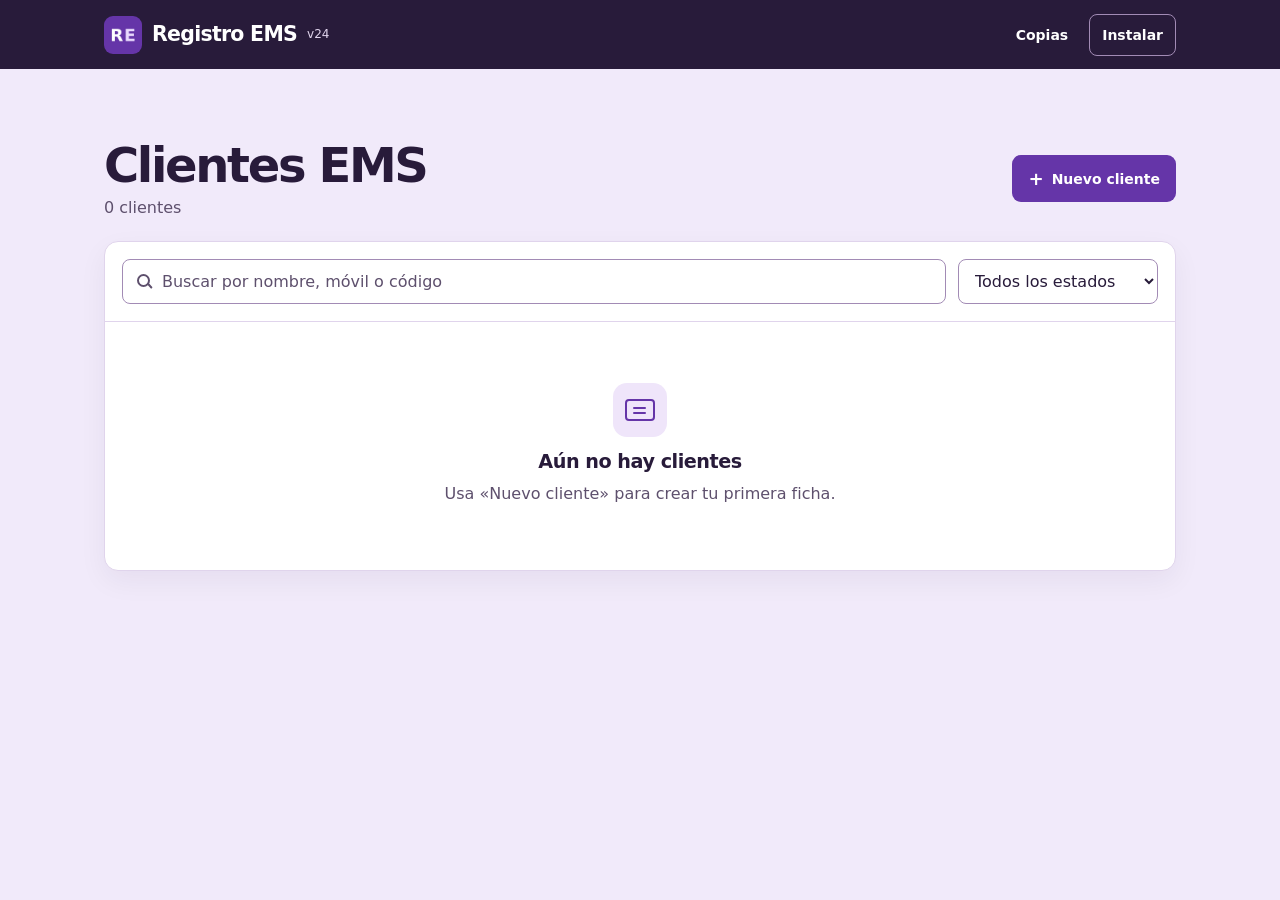
<file: index.html>
<!doctype html>
<html lang="es">
<head>
  <meta charset="utf-8">
  <meta name="viewport" content="width=device-width, initial-scale=1, viewport-fit=cover">
  <meta name="theme-color" content="#281b3a">
  <meta name="description" content="Fichas de clientes, historial de sesiones e intensidades de EMS de ImpulsaFit.">
  <title>Registro EMS</title>
  <link rel="manifest" href="./manifest.webmanifest">
  <link rel="icon" type="image/png" href="./icon-192.png?v=7">
  <link rel="apple-touch-icon" href="./apple-touch-icon.png?v=7">
  <link rel="stylesheet" href="./app.css">
  <script type="module" src="./app.js"></script>
</head>
<body>
  <header class="topbar">
    <div class="topbar-inner">
      <div class="brand">
        <img class="brand-mark" src="./icon-192.png?v=7" alt="" width="38" height="38">
        <span>Registro EMS</span>
        <small class="brand-version" id="app-version">v24</small>
      </div>
      <nav aria-label="Herramientas">
        <button class="top-action" id="backups-button" type="button">Copias</button>
        <button class="top-action install-action" id="install-button" type="button">Instalar</button>
      </nav>
    </div>
  </header>

  <main class="page">
    <div class="page-heading">
      <div>
        <h1>Clientes EMS</h1>
        <p class="client-count" id="client-count" aria-live="polite">Cargando fichas…</p>
      </div>
      <button class="button primary new-button" id="new-client" type="button" disabled>
        <span aria-hidden="true">+</span> Nuevo cliente
      </button>
    </div>

    <section class="directory" aria-label="Listado de clientes">
      <div class="tools">
        <label class="search">
          <span class="sr-only">Buscar clientes</span>
          <span class="search-icon" aria-hidden="true"></span>
          <input id="search" type="search" placeholder="Buscar por nombre, móvil o código">
        </label>
        <label class="status-filter">
          <span class="sr-only">Filtrar por estado</span>
          <select id="status-filter"><option value="">Todos los estados</option></select>
        </label>
      </div>

      <div class="directory-head" id="directory-head" aria-hidden="true" hidden>
        <span>Cliente</span><span>Móvil</span><span>Objetivo</span><span>Estado</span><span></span>
      </div>
      <ul class="client-list" id="client-list" aria-label="Fichas de clientes" hidden></ul>
      <p class="client-list-hint" id="client-list-hint" hidden>Mantén pulsada una ficha para eliminar el cliente.</p>

      <div class="empty" id="empty-state" hidden>
        <span class="card-icon" aria-hidden="true"></span>
        <h2 id="empty-title">Aún no hay clientes</h2>
        <p id="empty-text">Usa «Nuevo cliente» para crear tu primera ficha.</p>
        <button class="button secondary" id="clear-filters" type="button" hidden>Quitar filtros</button>
      </div>
      <p class="directory-error" id="directory-error" role="alert" hidden></p>
    </section>
    <p class="feedback" id="feedback" role="status"></p>
    <div class="routine-inbox-notice" id="routine-inbox-notice" hidden><p>Hay una rutina de Impulsagen pendiente de asignar.</p><button class="button primary" id="choose-routine-client" type="button">Elegir cliente</button></div>
    <noscript><p>Activa JavaScript para gestionar tus fichas.</p></noscript>
  </main>

  <dialog id="client-dialog" aria-labelledby="client-dialog-title">
    <form id="client-form">
      <div class="dialog-heading">
        <h2 id="client-dialog-title">Nuevo cliente</h2>
        <p class="dialog-caption" id="client-meta">Introduce los datos de la ficha.</p>
      </div>
      <div class="fields">
        <label for="client-name">Nombre y apellidos</label>
        <input id="client-name" name="name" type="text" autocomplete="off" maxlength="100" required>

        <label for="client-phone">Móvil / WhatsApp</label>
        <input id="client-phone" name="phone" type="tel" autocomplete="off" placeholder="+34…" maxlength="50" required>

        <div class="field-row">
          <div>
            <label for="client-goal">Objetivo principal <small>Opcional</small></label>
            <select id="client-goal" name="goal"><option value="">Por definir</option></select>
          </div>
          <div>
            <label for="client-status">Estado</label>
            <select id="client-status" name="status" required></select>
          </div>
        </div>

        <label for="client-notes">Notas de alta <small>Opcional</small></label>
        <textarea id="client-notes" name="notes" rows="3" maxlength="2000"></textarea>
      </div>
      <p class="form-error" id="client-error" role="alert" hidden></p>
      <div class="dialog-actions">
        <button class="button secondary" id="cancel-client" type="button">Cancelar</button>
        <button class="button primary" id="save-client" type="submit">Guardar cliente</button>
      </div>
    </form>
  </dialog>

  <dialog class="client-actions" id="client-actions" aria-labelledby="client-actions-title" aria-describedby="client-actions-description">
    <div class="dialog-heading">
      <h2 id="client-actions-title">Eliminar cliente</h2>
      <p class="dialog-caption" id="client-actions-name"></p>
    </div>
    <p id="client-actions-description">Se eliminarán la ficha del cliente y todas sus sesiones e intensidades.</p>
    <p class="form-error" id="client-delete-error" role="alert" hidden></p>
    <div class="dialog-actions">
      <button class="button secondary" id="cancel-client-delete" type="button" autofocus>Cancelar</button>
      <button class="button delete-client" id="confirm-client-delete" type="button">Eliminar</button>
    </div>
  </dialog>

  <dialog class="ems-dialog" id="ems-dialog" aria-labelledby="ems-title">
    <div class="dialog-heading">
      <h2 id="ems-title">Sesiones EMS</h2>
      <p class="dialog-caption ems-client" id="ems-client"></p>
      <p class="dialog-caption ems-routine-name" id="ems-routine-name" hidden></p>
    </div>

    <section id="ems-overview" aria-labelledby="ems-history-title">
      <button class="button primary inbox-start" id="new-photo-session" type="button">Fotos de la sesión</button>
      <p class="training-help">Guarda las fotos ahora o añádelas juntas al terminar. Revisa los valores cuando estés tranquilo.</p>
      <div id="ems-drafts"></div>
      <div class="ems-history-heading">
        <h3 id="ems-history-title">Sesiones</h3>
      </div>
      <p class="ems-empty" id="ems-empty">Aún no hay sesiones guardadas.</p>
      <ul class="ems-history" id="ems-history"></ul>
      <p class="ems-history-hint" id="ems-history-hint" hidden>Mantén pulsada una fecha para eliminar la sesión.</p>
      <p class="feedback" id="ems-feedback" role="status"></p>
      <details class="ems-more-options"><summary>Más opciones</summary><div class="training-cycle-card" id="training-cycle-card"></div><div class="training-actions"><button class="button secondary" id="new-ems-session" type="button">Registro manual</button><button class="button secondary" id="open-training-cycle" type="button">Plan de cuatro semanas</button><button class="button secondary" id="open-training-report" type="button">Ver evolución</button></div></details>
      <div class="dialog-actions">
        <button class="button secondary" id="close-ems" type="button">Volver a clientes</button>
      </div>
    </section>

    <form id="ems-form" hidden>
      <p class="ems-autosave" id="ems-autosave" role="status">Preparando borrador…</p>
      <div class="stored-photo-actions" id="stored-photo-actions" hidden><p>Revisa la foto y sus valores. Al guardar confirmas este registro.</p><button class="button secondary" id="read-stored-photo" type="button">Leer de nuevo esta foto</button></div>
      <p class="training-session-label" id="training-session-label"></p>
      <label class="ems-field training-recovery"><span>Cómo llega hoy</span><select id="training-recovery"><option value="">Comprobar recuperación</option><option value="good">Recuperado, sin molestias</option><option value="tired">Fatiga o recuperación incompleta</option><option value="discomfort">Molestias o malestar por valorar</option></select></label>
      <div class="ems-controls">
        <label class="ems-field">
          <span>Fecha de sesión</span>
          <input id="ems-date" type="date" required>
        </label>
        <label class="ems-field">
          <span>Bloque</span>
          <select id="ems-block"></select>
        </label>
      </div>
      <p class="training-parameters" id="training-block-parameters"></p>
      <section class="training-loads" id="training-loads" hidden><details><summary>Ejercicios y cargas de este bloque</summary><div id="training-exercises"></div></details><button class="button secondary" id="confirm-training-loads" type="button">Confirmar mismas cargas de la rutina</button><p class="training-help">Las cargas anteriores son referencias hasta que las confirmes o edites.</p></section>
      <section class="ems-rounds" id="ems-rounds" aria-label="Registro por vueltas" hidden>
        <div class="ems-controls">
          <label class="ems-field">
            <span>Vueltas del bloque</span>
            <input id="ems-round-count" type="number" inputmode="numeric" min="1" max="100" step="1">
          </label>
          <label class="ems-field">
            <span>Vuelta que registras</span>
            <select id="ems-round"></select>
          </label>
        </div>
        <p id="ems-round-summary" role="status"></p>
      </section>
      <div class="training-quick-actions"><p id="training-reference"></p><div class="training-actions"><button class="button secondary" id="copy-ems-values" type="button">Mismos mA</button><button class="button secondary" id="review-ems-values" type="button" hidden>Confirmar valores de la foto</button><button class="button secondary" id="next-ems-record" type="button">Siguiente vuelta</button></div><p class="training-help" id="training-record-status" role="status"></p></div>
      <div class="ems-scan">
        <div class="ems-photo-actions">
          <button class="button primary" id="ems-take-photo" type="button">Hacer foto</button>
          <button class="button secondary" id="ems-choose-photo" type="button">Elegir foto</button>
        </div>
        <input id="ems-camera-file" type="file" accept="image/*" capture="environment" hidden>
        <input id="ems-photo-file" type="file" accept="image/*" hidden>
        <p class="ems-scan-status" id="ems-scan-status" role="status"></p>
        <label class="ems-field ems-scan-rows" id="ems-scan-rows" hidden>
          <span>Fila del cliente, de arriba abajo</span>
          <select id="ems-scan-row"></select>
        </label>
      </div>
      <details class="ems-photo-reference" id="ems-photo-reference" open hidden>
        <summary>Foto del bloque para revisar los valores</summary>
        <img id="ems-photo-reference-image" alt="Recorte de los canales y del máster del bloque seleccionado">
        <p>Comprueba los valores y completa los campos pendientes antes de guardar la sesión.</p>
      </details>
      <div class="ems-master" id="ems-master-field"></div>
      <h3 class="ems-channels-heading">Canales</h3>
      <div class="ems-channels" id="ems-channels"></div>
      <div class="ems-block-actions" role="group" aria-label="Acciones del registro seleccionado">
        <button class="button secondary" id="reset-ems-values" type="button" disabled>Reset valores</button>
      </div>
      <details class="training-response"><summary>Respuesta de este bloque</summary><div class="training-fields"><div class="ems-controls">
        <label class="ems-field"><span>Percepción de corriente</span><select id="training-perception"><option value="">Sin valorar</option><option value="low">Por debajo del objetivo individual</option><option value="adequate">Adecuada</option><option value="high">Excesiva</option></select></label>
        <label class="ems-field"><span>Ejecución</span><select id="training-technique"><option value="">Sin valorar</option><option value="good">Trabajo completado correctamente</option><option value="limited">Dificultad para ejecutar</option></select></label>
      </div><label class="ems-field"><span>Sensación de corriente · 0 a 10, opcional</span><input id="training-sensation" type="number" min="0" max="10" step="0.5"></label><details><summary>Percepción por zona</summary><div class="training-zone-fields" id="training-zones"></div></details></div></details>
      <aside class="training-suggestion" id="training-suggestion" aria-live="polite"></aside>
      <label class="ems-field training-notes"><span>Notas de la sesión · opcional</span><textarea id="training-notes" rows="2" maxlength="2000"></textarea></label>
      <details class="ems-extra-options" id="ems-extra-options"><summary>Cargas y seguimiento · opcional</summary><div id="ems-extra-fields"></div></details>
      <p class="form-error" id="ems-error" role="alert" hidden></p>
      <div class="dialog-actions">
        <button class="button secondary" id="cancel-ems-session" type="button">Volver</button>
        <button class="button primary" id="save-ems-session" type="submit">Guardar sesión</button>
        <button class="button primary" id="finish-ems-session" type="submit">Guardar y ver informe</button>
      </div>
    </form>
  </dialog>

  <dialog class="ems-session-actions" id="ems-session-actions" aria-labelledby="ems-session-actions-title" aria-describedby="ems-session-actions-description">
    <div class="dialog-heading">
      <h2 id="ems-session-actions-title">Eliminar sesión</h2>
      <p class="dialog-caption" id="ems-session-actions-date"></p>
    </div>
    <p id="ems-session-actions-description">Se eliminarán las fotos, el borrador y los valores de esta sesión.</p>
    <p class="form-error" id="ems-delete-error" role="alert" hidden></p>
    <div class="dialog-actions">
      <button class="button secondary" id="cancel-ems-delete" type="button" autofocus>Cancelar</button>
      <button class="button ems-delete-session" id="confirm-ems-delete" type="button">Eliminar</button>
    </div>
  </dialog>

  <dialog class="ems-photo-dialog" id="ems-photo-dialog" aria-labelledby="ems-photo-title" aria-describedby="ems-photo-guide">
    <div class="dialog-heading">
      <h2 id="ems-photo-title">Recortar foto</h2>
      <p class="dialog-caption" id="ems-photo-guide">Arrastra sobre la imagen para quedarte con los nombres de los diez canales, sus valores y el máster de una sola fila.</p>
    </div>
    <canvas id="ems-photo-view" class="ems-photo-view" role="img" aria-label="Foto de Wiems PRO con el recorte actual" hidden></canvas>
    <p class="ems-scan-status" id="ems-photo-status" role="status"></p>
    <details class="ems-photo-adjust">
      <summary>Ajustar los bordes del recorte</summary>
      <div class="ems-photo-edges">
        <label class="ems-field"><span>Izquierdo</span><input id="ems-photo-left" type="range" min="0" max="100" value="0" aria-label="Borde izquierdo del recorte"></label>
        <label class="ems-field"><span>Derecho</span><input id="ems-photo-right" type="range" min="0" max="100" value="100" aria-label="Borde derecho del recorte"></label>
        <label class="ems-field"><span>Superior</span><input id="ems-photo-top" type="range" min="0" max="100" value="0" aria-label="Borde superior del recorte"></label>
        <label class="ems-field"><span>Inferior</span><input id="ems-photo-bottom" type="range" min="0" max="100" value="100" aria-label="Borde inferior del recorte"></label>
      </div>
    </details>
    <div class="dialog-actions">
      <button class="button secondary" id="ems-photo-reset" type="button">Foto completa</button>
      <button class="button secondary" id="ems-photo-cancel" type="button">Cancelar</button>
      <button class="button primary" id="ems-photo-read" type="button" disabled>Leer valores</button>
    </div>
  </dialog>

  <dialog id="backups-dialog" aria-labelledby="backups-title">
    <div class="dialog-heading">
      <h2 id="backups-title">Copias de seguridad</h2>
      <p class="dialog-caption">Incluye las fichas, valores, fotos guardadas y borradores de este dispositivo. Usa una copia para trasladarlos a otro.</p>
    </div>
    <div class="backup-actions">
      <button class="button secondary" id="export-backup" type="button">Descargar copia</button>
      <button class="button secondary" id="choose-backup" type="button">Elegir copia para restaurar</button>
      <input type="file" id="backup-file" hidden>
    </div>
    <p class="backup-summary" id="backup-summary" role="status" hidden></p>
    <p class="form-error" id="backup-error" role="alert" hidden></p>
    <div class="dialog-actions">
      <button class="button secondary" id="close-backups" type="button">Cerrar</button>
      <button class="button primary" id="restore-backup" type="button" hidden>Restaurar copia</button>
    </div>
  </dialog>

  <dialog id="install-dialog" aria-labelledby="install-title">
    <div class="dialog-heading">
      <h2 id="install-title">Instalar Registro EMS</h2>
      <p class="dialog-caption" id="install-instructions"></p>
    </div>
    <form method="dialog" class="dialog-actions">
      <button class="button primary">Entendido</button>
    </form>
  </dialog>
</body>
</html>
</file>
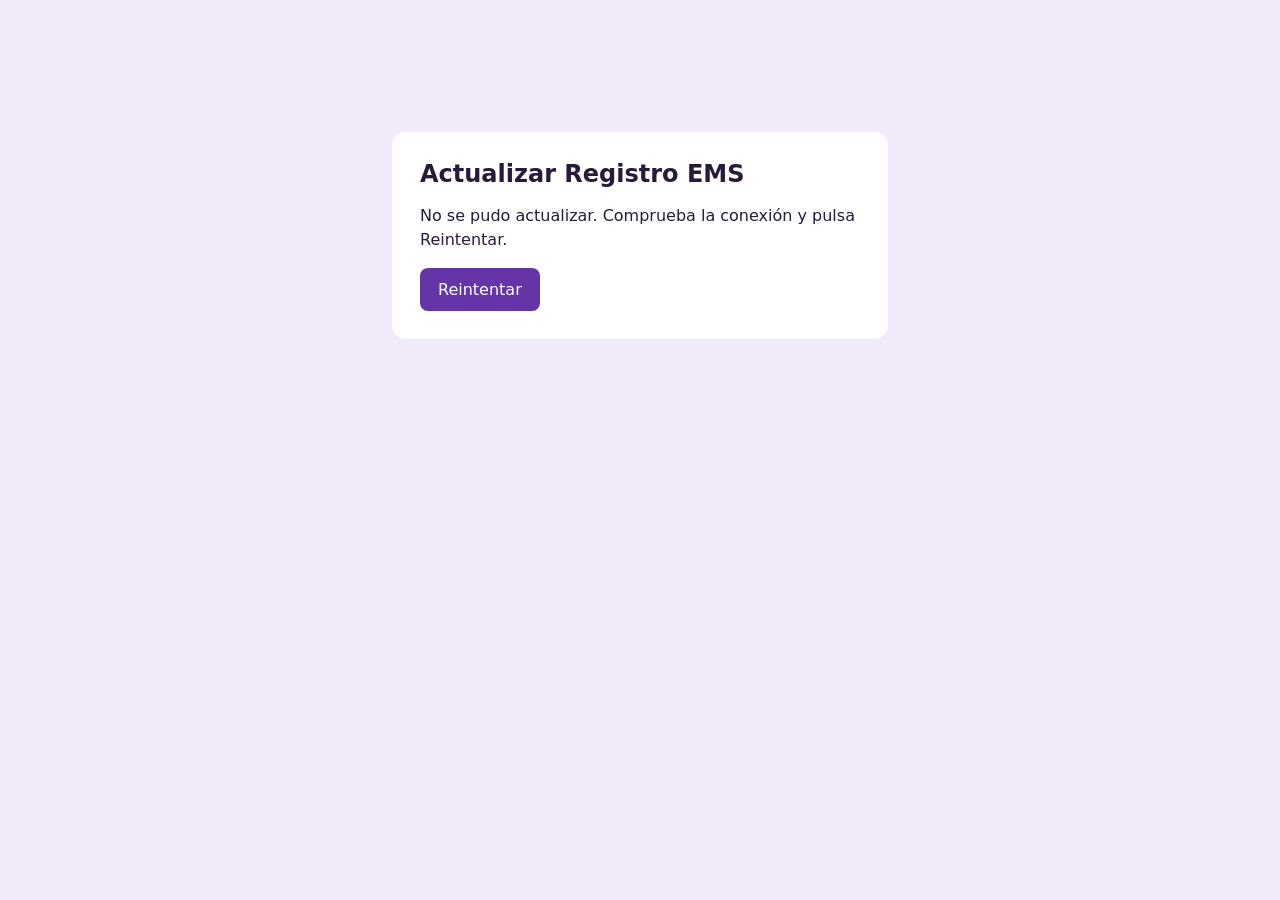
<file: actualizar.html>
<!doctype html>
<html lang="es">
<head>
  <meta charset="utf-8">
  <meta name="viewport" content="width=device-width, initial-scale=1">
  <meta name="theme-color" content="#281b3a">
  <title>Actualizar Registro EMS</title>
  <style>
    body { margin: 0; padding: 24px; font-family: Inter, system-ui, sans-serif; color: #281b3a; background: #f1eafa; }
    main { max-width: 440px; margin: 12vh auto; padding: 28px; border-radius: 14px; background: white; }
    h1 { font-size: 1.5rem; margin-top: 0; }
    p { line-height: 1.5; }
    button { padding: 12px 18px; border: 0; border-radius: 8px; font: inherit; color: white; background: #6535a8; cursor: pointer; }
  </style>
</head>
<body>
  <main>
    <h1>Actualizar Registro EMS</h1>
    <p id="status" role="status">Preparando la nueva versión…</p>
    <button id="retry" type="button" hidden>Reintentar</button>
  </main>
  <script type="module">
    const status = document.getElementById("status");
    const retry = document.getElementById("retry");

    async function update() {
      retry.hidden = true;
      status.textContent = "Descargando la nueva versión. La app se abrirá al terminar…";
      try {
        if (!("serviceWorker" in navigator)) {
          location.replace("./");
          return;
        }
        const registration = await navigator.serviceWorker.register("./sw.js?v=24", { updateViaCache: "none" });
        const worker = registration.installing ?? registration.waiting ?? registration.active;
        if (!worker) throw new Error("No se pudo iniciar la actualización.");
        await new Promise((resolve, reject) => {
          const deadline = setTimeout(() => finish(new Error("La actualización está tardando demasiado.")), 45000);
          function finish(failure) {
            clearTimeout(deadline);
            worker.removeEventListener("statechange", check);
            if (failure) reject(failure);
            else resolve();
          }
          function check() {
            if (worker.state === "installed") worker.postMessage({ type: "ACTIVATE_UPDATE" });
            if (worker.state === "activated") finish();
            if (worker.state === "redundant") finish(new Error("No se pudo completar la actualización."));
          }
          worker.addEventListener("statechange", check);
          check();
        });
        location.replace("./");
      } catch {
        status.textContent = "No se pudo actualizar. Comprueba la conexión y pulsa Reintentar.";
        retry.hidden = false;
      }
    }

    retry.addEventListener("click", () => { void update(); });
    void update();
  </script>
</body>
</html>
</file>
<file: app.css>
:root {
  color-scheme: light;
  --ink: #281b3a;
  --muted: #5e506d;
  --line: #e0d4ec;
  --control-line: #a28bb5;
  --surface: #fff;
  --page: #f1eafa;
  --accent: #6535a8;
  --accent-hover: #542990;
  --accent-soft: #efe5fa;
  --focus: #743abb;
  font-family: Inter, system-ui, -apple-system, "Segoe UI", sans-serif;
}

* { box-sizing: border-box; }
[hidden] { display: none !important; }
body { margin: 0; color: var(--ink); background: var(--page); }
button, input, select, textarea { font: inherit; }
button { cursor: pointer; }
button:disabled { opacity: .55; cursor: default; }
button:focus-visible, input:focus-visible, select:focus-visible, textarea:focus-visible {
  outline: 3px solid var(--focus);
  outline-offset: 2px;
}
.sr-only {
  position: absolute;
  width: 1px;
  height: 1px;
  padding: 0;
  margin: -1px;
  overflow: hidden;
  clip-path: inset(50%);
  white-space: nowrap;
}

.topbar { background: var(--ink); color: #fff; }
.topbar-inner {
  max-width: 1120px;
  margin: auto;
  padding: 0 24px;
  min-height: 69px;
  display: flex;
  justify-content: space-between;
  align-items: center;
  gap: 16px;
}
.brand {
  display: inline-flex;
  align-items: center;
  gap: 10px;
  min-width: 0;
  font-size: 1.28rem;
  font-weight: 760;
  letter-spacing: -.035em;
  line-height: 1.12;
}
.brand-mark {
  display: block;
  flex: none;
  border-radius: 9px;
}
.brand-version { color: #e0d4ec; font-size: .75rem; font-weight: 500; letter-spacing: 0; }
.topbar nav { display: flex; align-items: center; gap: 8px; }
.top-action {
  min-height: 42px;
  border-radius: 8px;
  padding: 0 12px;
  border: 1px solid transparent;
  background: transparent;
  color: #fff;
  font-size: .875rem;
  font-weight: 650;
}
.top-action:hover { background: #423053; }
.top-action:focus-visible { outline-color: #d7b9ff; }
.install-action { border-color: var(--control-line); }

.page {
  max-width: 1120px;
  margin: 0 auto;
  padding: clamp(32px, 6vw, 71px) 24px 48px;
}
.page-heading {
  display: flex;
  align-items: center;
  justify-content: space-between;
  gap: 16px;
  margin: 0 0 24px;
}
h1, h2, p { margin: 0; }
h1 {
  font-size: clamp(2rem, 5.5vw, 3rem);
  line-height: 1.05;
  letter-spacing: -.049em;
}
.client-count { margin-top: 8px; color: var(--muted); }
.button {
  display: inline-flex;
  justify-content: center;
  align-items: center;
  gap: 8px;
  border: 1px solid transparent;
  border-radius: 9px;
  min-height: 44px;
  padding: 8px 15px;
  font-weight: 700;
  font-size: .875rem;
  color: var(--ink);
}
.primary { background: var(--accent); color: var(--surface); }
.primary:hover:not(:disabled) { background: var(--accent-hover); }
.secondary { background: var(--surface); border-color: var(--control-line); }
.secondary:hover:not(:disabled) { background: var(--accent-soft); }
.new-button { white-space: nowrap; min-height: 47px; }
.new-button span { font-size: 1.3em; line-height: 1; }

.directory {
  background: var(--surface);
  border: 1px solid var(--line);
  border-radius: 14px;
  box-shadow: 0 10px 28px rgb(40 27 58 / .055);
  overflow: hidden;
}
.tools {
  display: grid;
  grid-template-columns: minmax(0, 1fr) auto;
  gap: 12px;
  padding: 17px;
  border-bottom: 1px solid var(--line);
}
.search { position: relative; }
input:not([type="file"]), select, textarea {
  width: 100%;
  min-width: 0;
  border: 1px solid var(--control-line);
  border-radius: 8px;
  background: var(--surface);
  color: var(--ink);
  min-height: 45px;
  padding: 8px 12px;
}
input::placeholder, textarea::placeholder { color: var(--muted); opacity: 1; }
.search input { padding-left: 39px; }
.search-icon {
  position: absolute;
  top: 15px;
  left: 15px;
  width: 13px;
  height: 13px;
  border: 2px solid var(--muted);
  border-radius: 50%;
  pointer-events: none;
}
.search-icon::after {
  content: "";
  position: absolute;
  width: 6px;
  height: 2px;
  background: var(--muted);
  left: 8px;
  top: 9px;
  transform: rotate(48deg);
  border-radius: 1px;
}
.status-filter select { padding-right: 25px; }
.client-list { list-style: none; margin: 0; padding: 0; }
.directory-head, .client-row {
  display: grid;
  grid-template-columns: minmax(145px, 1.55fr) minmax(112px, 1fr) minmax(117px, 1.12fr) minmax(76px, .62fr) 67px;
  align-items: center;
  gap: 12px;
  padding: 12px 17px;
}
.directory-head {
  background: var(--page);
  color: var(--muted);
  font-weight: 700;
  font-size: .76rem;
}
.client-row {
  position: relative;
  border-top: 1px solid var(--line);
  min-height: 70px;
  font-size: .875rem;
  overflow-wrap: anywhere;
  user-select: none;
  -webkit-user-select: none;
  -webkit-touch-callout: none;
}
.client-row:hover { background: #faf7fd; }
.client-name {
  display: block;
  padding: 0;
  border: 0;
  background: transparent;
  color: var(--accent);
  font-size: .96rem;
  font-weight: 700;
  text-align: left;
  overflow-wrap: anywhere;
  touch-action: pan-y;
}
.client-name::after { content: ""; position: absolute; inset: 0; }
.client-name:hover { text-decoration: underline; text-underline-offset: .16em; }
.client-code { display: block; margin-top: 4px; font-size: .76rem; color: var(--muted); }
.state-pill {
  justify-self: start;
  display: inline-block;
  padding: 4px 9px;
  border-radius: 999px;
  font-size: .75rem;
  font-weight: 720;
  white-space: nowrap;
}
.state-pill[data-state="Activo"] { background: #def4ee; color: #1e594b; }
.state-pill[data-state="En pausa"] { background: #fbefda; color: #74520f; }
.state-pill[data-state="Baja"] { background: #e8edf0; color: #46565f; }
.edit-button { position: relative; z-index: 1; min-height: 39px; padding: 6px 8px; }
.client-list-hint { padding: 0 17px 14px; color: var(--muted); font-size: .875rem; }
.client-actions { width: min(430px, calc(100% - 28px)); }
.client-actions > p { line-height: 1.5; }
.delete-client { background: #892127; color: #fff; }
.delete-client:hover { background: #701b20; }

.empty { display: grid; justify-items: center; gap: 9px; padding: 61px 22px 64px; text-align: center; }
.empty h2 { font-size: 1.2rem; letter-spacing: -.025em; }
.empty p, .dialog-caption { color: var(--muted); line-height: 1.45; }
.empty .button { margin-top: 4px; }
.card-icon {
  position: relative;
  width: 54px;
  height: 54px;
  border-radius: 14px;
  background: var(--accent-soft);
  margin-bottom: 4px;
}
.card-icon::before {
  content: "";
  position: absolute;
  inset: 16px 12px;
  border: 2px solid var(--accent);
  border-radius: 4px;
}
.card-icon::after {
  content: "";
  position: absolute;
  width: 13px;
  height: 2px;
  left: 20px;
  top: 24px;
  border-radius: 1px;
  background: var(--accent);
  box-shadow: 0 5px 0 var(--accent);
}
.feedback { color: #27564d; margin-top: 12px; font-size: .875rem; }
.directory-error { color: #892127; padding: 18px; }

dialog {
  border: 1px solid var(--line);
  border-radius: 14px;
  width: min(530px, calc(100% - 28px));
  max-height: calc(100dvh - 28px);
  padding: 23px;
  background: var(--surface);
  color: var(--ink);
  box-shadow: 0 20px 70px rgb(40 27 58 / .24);
  overflow-y: auto;
}
dialog::backdrop { background: rgb(40 27 58 / .52); }
.dialog-heading { display: grid; gap: 6px; margin-bottom: 20px; }
.dialog-heading h2 { font-size: 1.6rem; line-height: 1.12; letter-spacing: -.035em; }
.dialog-caption { font-size: .92rem; }
.fields label { display: block; font-size: .875rem; font-weight: 720; margin-bottom: 5px; }
.fields small { color: var(--muted); font-size: .72rem; font-weight: 500; margin-left: 4px; }
.fields > input, .field-row { margin-bottom: 14px; }
.field-row { display: grid; grid-template-columns: minmax(0, 1.25fr) minmax(0, .75fr); gap: 12px; }
textarea { display: block; resize: vertical; }
.dialog-actions {
  display: flex;
  justify-content: flex-end;
  gap: 9px;
  flex-wrap: wrap;
  margin-top: 21px;
}
.form-error, .backup-summary { margin-top: 12px; font-size: .88rem; line-height: 1.45; }
.form-error { color: #892127; }
.backup-actions { display: flex; flex-wrap: wrap; gap: 9px; }

.ems-dialog { width: min(610px, calc(100% - 28px)); }
.ems-client { overflow-wrap: anywhere; }
.ems-history-heading {
  display: flex;
  align-items: center;
  justify-content: space-between;
  gap: 12px;
  margin-bottom: 10px;
}
.ems-history-heading h3, .ems-channels-heading {
  margin: 0;
  font-size: .95rem;
}
.ems-empty { color: var(--muted); font-size: .875rem; padding: 12px 0; }
.ems-history { display: grid; gap: 7px; list-style: none; margin: 0; padding: 0; }
.ems-history-item {
  display: flex;
  align-items: center;
  justify-content: space-between;
  gap: 10px;
  width: 100%;
  padding: 11px 12px;
  min-height: 47px;
  text-align: left;
  border: 1px solid var(--line);
  border-radius: 8px;
  background: var(--surface);
  color: var(--ink);
  user-select: none;
  -webkit-user-select: none;
  -webkit-touch-callout: none;
  touch-action: pan-y;
}
.ems-history-item:hover { background: var(--accent-soft); }
.ems-history-item span { color: var(--muted); font-size: .82rem; white-space: nowrap; }
.ems-history-hint { margin-top: 10px; color: var(--muted); font-size: .875rem; }
.ems-session-actions { width: min(430px, calc(100% - 28px)); }
.ems-session-actions > p { line-height: 1.5; }
.ems-delete-session { background: #892127; color: #fff; }
.ems-delete-session:hover { background: #701b20; }
.ems-controls {
  display: grid;
  grid-template-columns: repeat(2, minmax(0, 1fr));
  gap: 12px;
}
.ems-field {
  display: grid;
  align-content: start;
  gap: 5px;
  min-width: 0;
  font-size: .875rem;
  font-weight: 700;
}
.ems-field input, .ems-field select { font-weight: 400; font-size: 1rem; }
.ems-rounds { margin-top: 14px; padding: 12px; border: 1px solid var(--line); border-radius: 9px; }
.ems-rounds p { margin-top: 8px; color: var(--muted); font-size: .875rem; line-height: 1.4; }
.ems-scan { margin-top: 14px; }
.ems-photo-actions { display: flex; flex-wrap: wrap; gap: 8px; }
.ems-photo-dialog { width: min(900px, calc(100% - 28px)); }
.ems-photo-view {
  display: block;
  max-width: 100%;
  max-height: 52dvh;
  width: auto;
  height: auto;
  margin: auto;
  border: 1px solid var(--control-line);
  border-radius: 8px;
  touch-action: none;
  cursor: crosshair;
}
.ems-photo-adjust { margin-top: 12px; }
.ems-photo-adjust summary, .ems-photo-reference summary { cursor: pointer; font-size: .875rem; font-weight: 700; }
.ems-photo-edges { display: grid; grid-template-columns: repeat(2, minmax(0, 1fr)); gap: 10px 16px; margin-top: 12px; }
.ems-photo-edges input { padding: 0; width: 100%; min-width: 0; accent-color: var(--accent); }
.ems-photo-reference { margin-top: 14px; }
.ems-photo-reference img { display: block; width: 100%; max-height: 220px; object-fit: contain; margin-top: 9px; background: var(--accent-soft); border-radius: 7px; }
.ems-photo-reference p { color: var(--muted); font-size: .85rem; }
.ems-scan-status { margin-top: 6px; color: var(--muted); font-size: .875rem; }
.ems-scan-status:empty { margin: 0; }
.ems-scan-rows { margin-top: 10px; }
.ems-master {
  background: var(--accent-soft);
  border: 1px solid var(--line);
  border-radius: 10px;
  padding: 10px 12px;
  margin: 14px 0;
}
.ems-master .ems-field { max-width: 175px; }
.ems-channels-heading { margin-bottom: 10px; }
.ems-block-actions { display: flex; flex-wrap: wrap; gap: 9px; margin-top: 16px; }
.ems-channels {
  display: grid;
  grid-template-columns: repeat(3, minmax(0, 1fr));
  gap: 11px 12px;
}
.ems-number { display: grid; grid-template-columns: minmax(0, 1fr) auto; align-items: center; gap: 6px; }
.ems-number > span { color: var(--muted); font-size: .76rem; font-weight: 600; }

.routine-inbox-notice { padding: 14px 16px; margin-top: 18px; border: 1px solid var(--accent); border-radius: 10px; background: #fff; line-height: 1.5; }
.routine-inbox-notice .button { margin-top: 10px; }
.routine-assignment-dialog { width: min(540px, calc(100% - 28px)); }
.assignment-clients { display: grid; gap: 9px; list-style: none; margin: 15px 0 0; padding: 0; max-height: 46dvh; overflow-y: auto; }
.assignment-client { display: grid; gap: 5px; width: 100%; min-height: 64px; padding: 12px 14px; border: 1px solid var(--line); border-radius: 9px; background: white; color: var(--ink); text-align: left; cursor: pointer; }
.assignment-client:hover { background: var(--accent-soft); }
.assignment-client strong { font-size: 1rem; }
.assignment-client span { color: var(--muted); font-size: .875rem; }
.training-preview details { margin-top: 9px; }
.training-preview summary { font-size: .875rem; cursor: pointer; }
.ems-routine-name { margin-top: 6px; overflow-wrap: anywhere; }
.training-dialog { width: min(680px, calc(100% - 28px)); }
.training-report-dialog { width: min(720px, calc(100% - 28px)); }
.training-cycle-card { padding: 15px; background: var(--accent-soft); border: 1px solid var(--line); border-radius: 10px; }
.training-cycle-card strong { display: block; font-size: 1rem; overflow-wrap: anywhere; }
.training-cycle-card p { margin-top: 7px; color: var(--muted); font-size: .875rem; line-height: 1.5; }
.training-actions { display: flex; flex-wrap: wrap; align-items: center; gap: 8px; margin: 12px 0; }
.training-actions .button { font-size: .875rem; }
.training-fields { display: grid; gap: 13px; margin-top: 14px; }
.training-help { color: var(--muted); font-size: .875rem; line-height: 1.5; margin-top: 9px; }
.training-preview { background: var(--accent-soft); border-radius: 9px; padding: 13px; margin-top: 14px; }
.training-preview ul { margin: 8px 0 0; padding-left: 20px; display: grid; gap: 7px; font-size: .875rem; line-height: 1.45; }
.ems-history-heading { margin-top: 22px; }
.training-session-label { font-weight: 700; font-size: .9rem; margin-bottom: 13px; line-height: 1.5; }
.training-recovery { margin-bottom: 14px; }
.training-parameters { margin-top: 10px; color: var(--muted); font-size: .875rem; line-height: 1.45; }
.training-parameters:empty { display: none; }
.training-loads, .training-response { border: 1px solid var(--line); border-radius: 9px; padding: 12px; margin-top: 14px; }
.training-loads summary, .training-response summary { cursor: pointer; font-weight: 700; font-size: .9rem; }
.training-exercise { display: grid; gap: 8px; padding: 13px 0; border-bottom: 1px solid var(--line); }
.training-exercise:last-child { border-bottom: none; }
.training-exercise strong { font-size: .9rem; line-height: 1.45; }
.training-exercise small { color: var(--muted); font-size: .875rem; }
.training-exercise > input { font-size: .9rem; }
.training-load-fields { display: grid; grid-template-columns: minmax(0, 1fr) minmax(0, 1.15fr); align-items: end; gap: 8px; }
.training-load-fields select { min-width: 0; font-size: .9rem; }
#confirm-training-loads { margin-top: 8px; font-size: .875rem; }
.training-quick-actions { margin-top: 14px; }
.training-quick-actions > p:first-child { font-size: .875rem; line-height: 1.45; color: var(--muted); }
.training-zone-fields { display: grid; grid-template-columns: repeat(2, minmax(0, 1fr)); gap: 12px; margin-top: 12px; }
.training-suggestion { background: #f6f2fc; border-left: 4px solid var(--accent); padding: 12px 14px; border-radius: 6px; margin-top: 16px; }
.training-suggestion strong { font-size: .95rem; }
.training-suggestion p { margin-top: 5px; font-size: .875rem; line-height: 1.5; }
.training-suggestion small { display: block; color: var(--muted); font-size: .8rem; margin-top: 6px; }
.training-suggestion[data-tone="review"] { border-color: #a16b28; background: #fff8ed; }
.training-suggestion[data-tone="alert"] { border-color: #892127; background: #fdf0f1; }
.training-notes { margin-top: 16px; }
#report-canvas { display: block; width: 100%; height: auto; margin-top: 16px; border: 1px solid var(--line); border-radius: 10px; }
#report-status { line-height: 1.45; }
.inbox-start, .inbox-camera, .inbox-import { width: 100%; }
.inbox-start, .inbox-camera { min-height: 64px; font-size: 1.1rem; }
.photo-inbox-dialog { width: min(620px, calc(100% - 24px)); }
.inbox-intro { font-size: 1.05rem; line-height: 1.5; margin-bottom: 18px; }
.inbox-camera { margin-top: 22px; }
.inbox-import { margin-top: 10px; min-height: 48px; }
.inbox-save-status, .ems-autosave { color: #196153; background: #e8f7f1; border-radius: 8px; padding: 11px 13px; font-size: .9rem; line-height: 1.45; margin: 14px 0; }
.ems-autosave[data-error="true"] { background: #fdf0f1; color: #892127; }
#inbox-photo-count { margin: 22px 0 12px; font-size: 1rem; }
.inbox-photos { display: grid; grid-template-columns: repeat(3, minmax(0, 1fr)); gap: 10px; }
.inbox-photo { min-width: 0; padding: 0 0 10px; border: 1px solid var(--line); border-radius: 9px; background: white; color: var(--ink); text-align: left; overflow: hidden; cursor: pointer; }
.inbox-photo img { display: block; width: 100%; height: 95px; object-fit: cover; background: var(--accent-soft); }
.inbox-photo strong, .inbox-photo span { display: block; padding: 0 8px; margin-top: 8px; }
.inbox-photo strong { font-size: .95rem; }
.inbox-photo span { font-size: .875rem; color: var(--muted); line-height: 1.4; }
#inbox-review-image { display: block; width: 100%; max-height: 38dvh; object-fit: contain; margin: 12px 0; background: var(--accent-soft); border-radius: 8px; }
#inbox-review .ems-controls { margin: 16px 0; }
.ems-more-options, .ems-extra-options { border-top: 1px solid var(--line); margin-top: 22px; padding-top: 16px; }
.ems-more-options summary, .ems-extra-options summary { cursor: pointer; font-weight: 700; font-size: .95rem; }
.ems-more-options .training-cycle-card, #ems-extra-fields { margin-top: 16px; }
.resume-draft { display: block; width: 100%; margin-top: 12px; text-align: left; line-height: 1.45; }
.stored-photo-actions { margin-bottom: 14px; padding: 12px; border-radius: 8px; background: var(--accent-soft); }
.stored-photo-actions p { font-size: .9rem; line-height: 1.5; margin-bottom: 10px; }
.ems-history-item { flex-wrap: wrap; }
.ems-history-item span { white-space: normal; }
@media (max-width: 455px) { .inbox-photos { grid-template-columns: repeat(2, minmax(0, 1fr)); } }

@media (max-width: 655px) {
  .topbar-inner, .page { padding-left: 16px; padding-right: 16px; }
  .topbar-inner { min-height: 60px; }
  .page-heading { margin-bottom: 16px; }
  .directory-head { display: none; }
  .client-row { grid-template-columns: minmax(0, 1fr) auto; gap: 7px 10px; }
  .client-person { grid-column: 1; grid-row: 1; }
  .client-phone { grid-column: 1; grid-row: 2; }
  .client-goal { grid-column: 1; grid-row: 3; color: var(--muted); }
  .state-pill { grid-column: 2; grid-row: 1; justify-self: end; }
  .edit-button { grid-column: 2; grid-row: 2 / 4; }
  .empty { padding: 50px 18px; }
}

@media (max-width: 455px) {
  .page-heading { align-items: flex-start; flex-direction: column; }
  .new-button { width: 100%; }
  .tools { grid-template-columns: 1fr; padding: 12px; }
  .topbar-inner { gap: 8px; }
  .brand { gap: 7px; font-size: 1.08rem; }
  .brand-mark { width: 32px; height: 32px; border-radius: 8px; }
  .topbar nav { gap: 3px; }
  .top-action { padding: 0 8px; }
  .fields input, .fields select, .fields textarea { font-size: 1rem; }
  .field-row { grid-template-columns: 1fr; }
  .ems-controls { grid-template-columns: 1fr; }
  .ems-channels { grid-template-columns: repeat(2, minmax(0, 1fr)); }
  .training-zone-fields { grid-template-columns: 1fr; }
  dialog { padding: 17px; }
}
</file>
